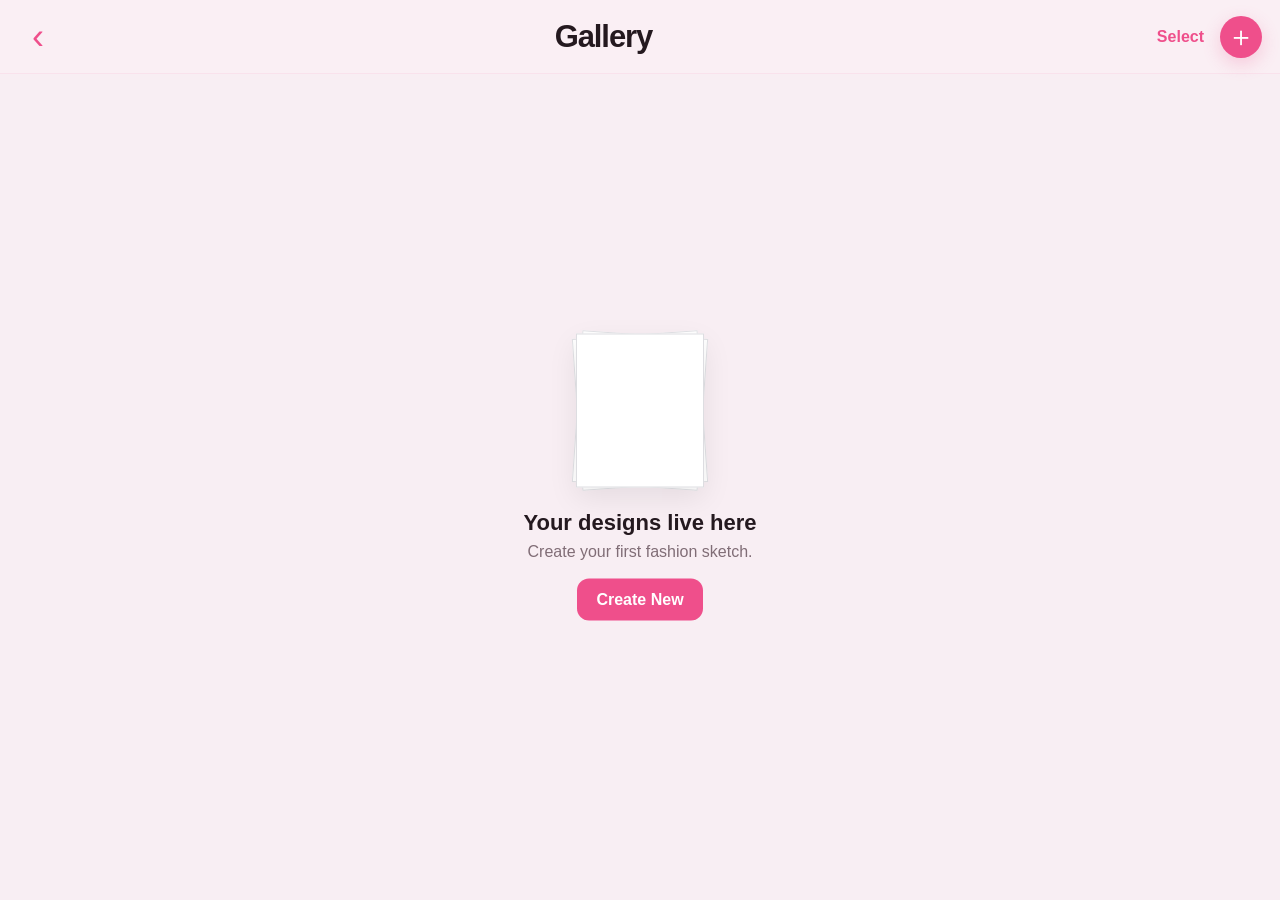
<file: design-studio.html>
<!DOCTYPE html>
<html lang="en">
<head>
  <meta charset="UTF-8" />
  <meta name="viewport" content="width=device-width, initial-scale=1, maximum-scale=1, viewport-fit=cover" />
  <meta name="theme-color" content="#f4f4f6" />
  <title>Design Studio</title>
  <link rel="stylesheet" href="design-studio.css" />
</head>
<body>
  <main id="galleryScreen" class="screen gallery-screen">
    <header class="gallery-header">
      <a href="index.html#studio" class="gallery-back" aria-label="Back to Studio">‹</a>
      <h1>Gallery</h1>
      <div class="gallery-actions">
        <button id="selectGalleryBtn" class="text-button">Select</button>
        <button id="newDesignBtn" class="plus-button" aria-label="Create new design">＋</button>
      </div>
    </header>

    <section id="galleryGrid" class="gallery-grid" aria-live="polite"></section>

    <section id="emptyGallery" class="empty-gallery">
      <div class="empty-sheet"></div>
      <h2>Your designs live here</h2>
      <p>Create your first fashion sketch.</p>
      <button id="emptyCreateBtn" class="primary-button">Create New</button>
    </section>
  </main>

  <main id="editorScreen" class="screen editor-screen hidden">
    <header class="editor-toolbar">
      <div class="toolbar-side toolbar-left">
        <button id="backToGalleryBtn" class="icon-button" aria-label="Gallery">
          <svg viewBox="0 0 24 24"><path d="M15 5 8 12l7 7"/></svg>
        </button>
        <button id="actionsBtn" class="icon-button" aria-label="Actions">
          <svg viewBox="0 0 24 24"><circle cx="12" cy="12" r="2.8"/><path d="M12 3v3M12 18v3M3 12h3M18 12h3M5.6 5.6l2.1 2.1M16.3 16.3l2.1 2.1M18.4 5.6l-2.1 2.1M7.7 16.3l-2.1 2.1"/></svg>
        </button>
        <button id="undoBtn" class="icon-button" aria-label="Undo">
          <svg viewBox="0 0 24 24"><path d="M9 7 4.5 11.5 9 16"/><path d="M5 11.5h8.5a5 5 0 0 1 5 5V18"/></svg>
        </button>
        <button id="redoBtn" class="icon-button" aria-label="Redo">
          <svg viewBox="0 0 24 24"><path d="m15 7 4.5 4.5L15 16"/><path d="M19 11.5h-8.5a5 5 0 0 0-5 5V18"/></svg>
        </button>
      </div>

      <input id="designNameInput" class="design-name-input" value="Untitled Artwork" aria-label="Design name" />

      <div class="toolbar-side toolbar-right">
        <button id="brushBtn" class="icon-button active" aria-label="Brush">
          <svg viewBox="0 0 24 24"><path d="M15 4c2.3 1 4 2.6 5 5L10 19l-5 1 1-5L15 4Z"/><path d="m12.5 6.5 5 5"/></svg>
        </button>
        <button id="smudgeBtn" class="icon-button" aria-label="Smudge">
          <svg viewBox="0 0 24 24"><path d="M8 14V9a1.7 1.7 0 0 1 3.4 0v3"/><path d="M11.4 12V7.5a1.7 1.7 0 0 1 3.4 0V12"/><path d="M14.8 12V9.2a1.7 1.7 0 0 1 3.4 0v5.2c0 4-2.4 6.4-6.2 6.4-2.4 0-4.4-1.2-5.7-3.2L4.3 15a1.7 1.7 0 1 1 2.5-2.2L8 14Z"/></svg>
        </button>
        <button id="eraserBtn" class="icon-button" aria-label="Eraser">
          <svg viewBox="0 0 24 24"><path d="m7 17-3-3 8.5-8.5a2.1 2.1 0 0 1 3 0l3 3a2.1 2.1 0 0 1 0 3L13 17H7Z"/><path d="M12 17h7"/></svg>
        </button>
        <button id="layersBtn" class="icon-button" aria-label="Layers">
          <svg viewBox="0 0 24 24"><path d="m12 4 8 4-8 4-8-4 8-4Z"/><path d="m4 12 8 4 8-4"/><path d="m4 16 8 4 8-4"/></svg>
        </button>
        <button id="colourBtn" class="colour-button" aria-label="Colour"><span id="colourDot"></span></button>
      </div>
    </header>

    <section id="canvasViewport" class="canvas-viewport">
      <div id="canvasStage" class="canvas-stage">
        <canvas id="displayCanvas" width="900" height="1100"></canvas>
        <div id="canvasObjectLayer" class="canvas-object-layer" aria-label="Canvas images and text"></div>
      </div>

      <div class="edge-controls">
        <label class="vertical-slider">
          <output id="sizeOutput">18%</output>
          <input id="sizeSlider" type="range" min="2" max="120" value="22" aria-label="Brush size" />
          <span class="size-dot">●</span>
        </label>
        <label class="vertical-slider">
          <output id="opacityOutput">100%</output>
          <input id="opacitySlider" type="range" min="5" max="100" value="100" aria-label="Opacity" />
          <span class="opacity-dot">◐</span>
        </label>
      </div>

      <div class="view-switcher" aria-label="Design side">
        <div class="side-segment">
          <button class="side-button active" data-side="front">Front</button>
          <button class="side-button" data-side="back">Back</button>
        </div>
        <button id="overlayBtn" class="overlay-button" aria-pressed="false">Overlay</button>
      </div>
    </section>

    <aside id="brushPanel" class="floating-panel brush-panel hidden" aria-label="Brush Library">
      <div class="panel-titlebar">
        <strong>Brush Library</strong>
        <div class="panel-title-actions">
          <button id="createBrushBtn" class="panel-plus" aria-label="Create brush">＋</button>
          <button class="close-panel" data-close-panel>×</button>
        </div>
      </div>
      <div class="brush-library">
        <nav id="brushCategories" class="brush-categories"></nav>
        <div id="brushList" class="brush-list"></div>
      </div>
    </aside>

    <aside id="eraserPanel" class="floating-panel eraser-panel hidden" aria-label="Eraser">
      <div class="panel-titlebar">
        <strong>Eraser</strong>
        <button class="close-panel" data-close-panel>×</button>
      </div>
      <div class="eraser-mode-list">
        <button class="eraser-mode active" data-eraser-mode="partial">
          <span class="eraser-mode-icon">◒</span>
          <span><strong>Partial Erase</strong><small>Erase only the area you rub over</small></span>
          <b>✓</b>
        </button>
        <button class="eraser-mode" data-eraser-mode="stroke">
          <span class="eraser-mode-icon">⌁</span>
          <span><strong>Stroke Erase</strong><small>Touch a line to remove the whole connected stroke</small></span>
          <b>✓</b>
        </button>
      </div>
    </aside>

    <aside id="layersPanel" class="floating-panel layers-panel hidden" aria-label="Layers">
      <div class="panel-titlebar">
        <div class="layer-title-wrap"><strong>Layers</strong><span id="layersSideLabel">Front</span></div>
        <button id="addLayerBtn" class="panel-plus" aria-label="Add layer">＋</button>
      </div>
      <div id="layersList" class="layers-list"></div>
    </aside>

    <aside id="colourPanel" class="floating-panel colour-panel hidden" aria-label="Colours">
      <div class="panel-titlebar">
        <strong>Colours</strong>
        <button class="close-panel" data-close-panel>×</button>
      </div>

      <div class="colour-tabs" role="tablist">
        <button class="colour-tab active" data-colour-tab="disc">Disc</button>
        <button class="colour-tab" data-colour-tab="classic">Classic</button>
        <button class="colour-tab" data-colour-tab="palettes">Palettes</button>
      </div>

      <section class="colour-view" data-colour-view="disc">
        <div class="disc-picker-wrap">
          <canvas id="colourDisc" width="240" height="240" aria-label="Colour wheel"></canvas>
          <div id="discMarker" class="disc-marker"></div>
        </div>
      </section>

      <section class="colour-view hidden" data-colour-view="classic">
        <div class="classic-picker-wrap">
          <canvas id="classicSquare" width="260" height="180" aria-label="Saturation and brightness picker"></canvas>
          <div id="classicMarker" class="classic-marker"></div>
        </div>
        <input id="hueSlider" class="hue-slider" type="range" min="0" max="360" value="0" aria-label="Hue" />
      </section>

      <section class="colour-view hidden" data-colour-view="palettes">
        <div class="palette-toolbar">
          <select id="paletteSelect" aria-label="Saved palettes"></select>
          <button id="newPaletteBtn" class="mini-action">＋ Palette</button>
        </div>
        <div id="savedPalette" class="saved-palette"></div>
        <button id="addColourToPaletteBtn" class="palette-add-current">＋ Add current colour</button>
      </section>

      <div class="colour-current-row">
        <button id="eyedropperBtn" class="eyedropper-button" type="button">⌾ Eyedropper</button>
        <div class="current-colour-preview"><span id="currentColourChip"></span><span id="currentColourText">#111111</span></div>
      </div>

      <div class="colour-row">
        <label>Hex</label>
        <input id="hexInput" value="#111111" maxlength="7" inputmode="text" />
        <input id="colourPicker" class="native-colour-input" type="color" value="#111111" aria-label="System colour picker" />
      </div>

      <div class="section-label">Recent <span class="section-hint">hold to remove</span></div>
      <div id="recentColours" class="recent-colours"></div>
    </aside>

    <aside id="actionsPanel" class="floating-panel actions-panel hidden" aria-label="Actions">
      <div class="panel-titlebar">
        <strong>Actions</strong>
        <button class="close-panel" data-close-panel>×</button>
      </div>
      <button class="action-row" id="croquisAction">Mannequin <span>›</span></button>
      <label class="action-row file-row">Add image <span>＋</span><input id="canvasImageInput" type="file" accept="image/*" /></label>
      <button class="action-row" id="addTextAction">Add text <span>T</span></button>
      <button class="action-row" id="fitCanvasAction">Fit canvas <span>⌗</span></button>
      <button class="action-row" id="exportAction">Export <span>↥</span></button>
      <button class="action-row danger" id="clearLayerAction">Clear active layer <span>×</span></button>
    </aside>

    <aside id="objectPanel" class="floating-panel object-panel hidden" aria-label="Canvas object">
      <div class="panel-titlebar">
        <strong id="objectPanelTitle">Edit</strong>
        <button class="close-panel" data-close-panel>×</button>
      </div>
      <div id="textObjectControls" class="object-controls hidden">
        <label>Text<textarea id="objectTextInput" rows="3"></textarea></label>
        <div class="object-control-grid">
          <label>Font
            <select id="objectFontSelect">
              <option value="Arial">Arial</option>
              <option value="Georgia">Georgia</option>
              <option value="Times New Roman">Times New Roman</option>
              <option value="Trebuchet MS">Trebuchet</option>
              <option value="Courier New">Courier</option>
            </select>
          </label>
          <label>Colour <input id="objectTextColour" type="color" value="#111111" /></label>
        </div>
        <label class="object-range">Font size <output id="objectFontSizeOut">64</output><input id="objectFontSize" type="range" min="12" max="160" value="64" /></label>
        <div class="text-style-buttons">
          <button id="objectBoldBtn" type="button"><b>B</b></button>
          <button id="objectItalicBtn" type="button"><i>I</i></button>
        </div>
      </div>
      <div class="object-controls">
        <label class="object-range">Scale <output id="objectScaleOut">100%</output><input id="objectScale" type="range" min="25" max="250" value="100" /></label>
        <label class="object-range">Rotation <output id="objectRotationOut">0°</output><input id="objectRotation" type="range" min="-180" max="180" value="0" /></label>
        <div class="object-actions">
          <button id="duplicateObjectBtn" type="button">Duplicate</button>
          <button id="deleteObjectBtn" class="danger" type="button">Delete</button>
        </div>
      </div>
    </aside>

    <aside id="croquisPanel" class="floating-panel croquis-panel hidden" aria-label="Mannequin">
      <div class="panel-titlebar">
        <strong>Mannequin</strong>
        <button class="close-panel" data-close-panel>×</button>
      </div>
      <label class="toggle-row">
        <span>Show mannequin</span>
        <input id="croquisVisibleToggle" type="checkbox" checked />
      </label>
      <div class="croquis-opacity-row">
        <span>Opacity</span><output id="croquisOpacityOutput">35%</output>
        <input id="croquisOpacitySlider" type="range" min="0" max="100" value="35" />
      </div>
      <p class="panel-note">Front and Back belong to the same design. The mannequin settings apply to both views.</p>
    </aside>
  </main>

  <div id="createModal" class="modal hidden" role="dialog" aria-modal="true" aria-labelledby="createTitle">
    <div class="modal-card">
      <div class="modal-titlebar">
        <button id="cancelCreateBtn" class="text-button">Cancel</button>
        <h2 id="createTitle">New canvas</h2>
        <span></span>
      </div>
      <div class="new-canvas-options two-options">
        <button class="new-canvas-card" data-new-kind="fashion">
          <div class="pair-preview">
            <img src="design-assets/croquis-front.svg" alt="" />
            <img src="design-assets/croquis-back.svg" alt="" />
          </div>
          <strong>Mannequin Canvas</strong>
          <small>Front + Back together</small>
        </button>
        <button class="new-canvas-card" data-new-kind="blank">
          <div class="blank-preview"></div>
          <strong>Blank Canvas</strong>
          <small>Plain white canvas</small>
        </button>
      </div>
    </div>
  </div>

  <div id="exportModal" class="modal export-modal hidden" role="dialog" aria-modal="true" aria-labelledby="exportTitle">
    <div class="export-card">
      <div class="modal-titlebar">
        <button id="cancelExportBtn" class="text-button">Cancel</button>
        <h2 id="exportTitle">Export</h2>
        <span></span>
      </div>
      <div class="export-body">
        <div id="fashionExportOptions" class="export-options">
          <button class="export-option" data-export-mode="current"><strong>Current Side</strong><small>Export the side you are viewing</small></button>
          <button class="export-option" data-export-mode="front"><strong>Front</strong><small>Front only</small></button>
          <button class="export-option" data-export-mode="back"><strong>Back</strong><small>Back only</small></button>
          <button class="export-option featured" data-export-mode="both"><strong>Front + Back</strong><small>Side-by-side in one PNG</small></button>
        </div>
        <div id="blankExportOptions" class="export-options one-option hidden">
          <button class="export-option featured" data-export-mode="current"><strong>Canvas</strong><small>Export this canvas as PNG</small></button>
        </div>
        <label id="includeMannequinRow" class="export-toggle">
          <span><strong>Include mannequin</strong><small>Turn this off for artwork only</small></span>
          <input id="exportIncludeMannequin" type="checkbox" checked />
        </label>
        <p class="export-note">Reference images and Overlay are never included in exports.</p>
      </div>
    </div>
  </div>

  <div id="brushStudioModal" class="modal brush-studio-modal hidden" role="dialog" aria-modal="true" aria-labelledby="brushStudioTitle">
    <div class="brush-studio-card">
      <div class="modal-titlebar">
        <button id="cancelBrushStudioBtn" class="text-button">Cancel</button>
        <h2 id="brushStudioTitle">Brush Studio</h2>
        <button id="saveBrushBtn" class="text-button brush-save-button">Save</button>
      </div>

      <div class="brush-studio-body">
        <section class="brush-preview-section">
          <canvas id="brushStudioPreview" width="640" height="190" aria-label="Live brush preview"></canvas>
          <div class="brush-name-row">
            <label for="brushNameInput">Brush name</label>
            <input id="brushNameInput" maxlength="40" value="Untitled Brush" />
          </div>
        </section>

        <section class="brush-source-grid">
          <div class="brush-source-card">
            <div class="brush-source-heading"><strong>Shape</strong><button id="clearShapeBtn" type="button">Clear</button></div>
            <div id="shapePreview" class="brush-source-preview"><span>Round</span></div>
            <label class="brush-import-button">Import Shape<input id="shapeInput" type="file" accept="image/*" /></label>
            <small>Transparent PNG or white shape on dark background works best.</small>
          </div>
          <div class="brush-source-card">
            <div class="brush-source-heading"><strong>Grain</strong><button id="clearGrainBtn" type="button">Clear</button></div>
            <div id="grainPreview" class="brush-source-preview"><span>None</span></div>
            <label class="brush-import-button">Import Grain<input id="grainInput" type="file" accept="image/*" /></label>
            <small>Use a texture image to break up the brush surface.</small>
          </div>
        </section>

        <section class="brush-setting-list">
          <label class="brush-setting"><span>Spacing <output id="brushSpacingOut">12%</output></span><input id="brushSpacing" type="range" min="1" max="100" value="12" /></label>
          <label class="brush-setting"><span>Size <output id="brushSizeOut">18%</output></span><input id="brushSize" type="range" min="1" max="120" value="22" /></label>
          <label class="brush-setting"><span>Opacity <output id="brushOpacityOut">100%</output></span><input id="brushOpacity" type="range" min="5" max="100" value="100" /></label>
          <label class="brush-setting"><span>Taper <output id="brushTaperOut">0%</output></span><input id="brushTaper" type="range" min="0" max="100" value="0" /></label>
          <label class="brush-setting"><span>Smoothing <output id="brushSmoothingOut">55%</output></span><input id="brushSmoothing" type="range" min="0" max="100" value="55" /></label>
          <label class="brush-setting"><span>Pressure <output id="brushPressureOut">65%</output></span><input id="brushPressure" type="range" min="0" max="100" value="65" /></label>
        </section>
      </div>
    </div>
  </div>

  <div id="galleryMenu" class="context-menu hidden">
    <button data-gallery-action="rename">Rename</button>
    <button data-gallery-action="duplicate">Duplicate</button>
    <button data-gallery-action="export">Export</button>
    <button data-gallery-action="delete" class="danger">Delete</button>
  </div>

  <div id="toast" class="toast"></div>
  <script src="design-studio.js"></script>
</body>
</html>
</file>
<file: design-studio.css>
*{box-sizing:border-box}
:root{
  --bg:#f8eef3;
  --panel:#fffafd;
  --ink:#24191f;
  --muted:#806d76;
  --line:#ead8e0;
  --accent:#ef4f8b;
  --accent-soft:#fde6ef;
  --accent-line:#f6bfd4;
  --shadow:0 20px 55px rgba(76,34,52,.18);
}
html,body{margin:0;width:100%;height:100%;overflow:hidden;background:var(--bg);font-family:-apple-system,BlinkMacSystemFont,"SF Pro Display","Segoe UI",sans-serif;color:var(--ink)}
button,input{font:inherit}
button{cursor:pointer}
svg{fill:none;stroke:currentColor;stroke-width:1.9;stroke-linecap:round;stroke-linejoin:round}
.hidden{display:none!important}
.screen{position:fixed;inset:0;background:var(--bg)}

.gallery-screen{overflow:auto;padding-bottom:max(40px,env(safe-area-inset-bottom))}
.gallery-header{height:74px;display:grid;grid-template-columns:auto 1fr auto;align-items:center;padding:10px max(18px,env(safe-area-inset-right)) 10px max(18px,env(safe-area-inset-left));background:rgba(250,240,245,.96);position:sticky;top:0;z-index:20}
.gallery-header h1{margin:0;font-size:31px;letter-spacing:-1.1px;text-align:center}
.gallery-back{width:40px;height:40px;border-radius:12px;display:grid;place-items:center;text-decoration:none;color:var(--accent);font-size:36px;line-height:1}
.gallery-actions{display:flex;align-items:center;gap:8px}
.text-button{border:0;background:transparent;color:var(--accent);font-weight:650;padding:8px}
.plus-button{width:42px;height:42px;border:0;border-radius:50%;background:var(--accent);color:#fff;font-size:28px;line-height:1;display:grid;place-items:center}
.gallery-grid{display:grid;grid-template-columns:repeat(auto-fill,minmax(210px,1fr));gap:28px 22px;padding:26px max(22px,env(safe-area-inset-right)) 40px max(22px,env(safe-area-inset-left))}
.artwork-card{position:relative;min-width:0}
.artwork-thumb{position:relative;aspect-ratio:4/5;background:#fff;border-radius:3px;overflow:hidden;box-shadow:0 5px 18px rgba(0,0,0,.08);border:1px solid #e5e5e8}
.artwork-thumb img{width:100%;height:100%;object-fit:cover;display:block}
.artwork-meta{display:flex;align-items:start;justify-content:space-between;gap:8px;padding-top:9px}
.artwork-copy{min-width:0}
.artwork-copy strong{display:block;white-space:nowrap;overflow:hidden;text-overflow:ellipsis;font-size:15px}
.artwork-copy small{display:block;margin-top:2px;color:var(--muted);font-size:11px}
.card-menu{width:30px;height:30px;border:0;background:transparent;border-radius:50%;font-size:20px;color:#55555d}
.card-menu:active{background:#f2dfe7}
.empty-gallery{position:absolute;left:50%;top:53%;transform:translate(-50%,-50%);text-align:center;width:min(360px,82vw)}
.empty-sheet{width:128px;height:154px;background:#fff;border:1px solid #dddde1;box-shadow:0 10px 28px rgba(0,0,0,.08);margin:0 auto 22px;position:relative}
.empty-sheet:before,.empty-sheet:after{content:"";position:absolute;inset:0;background:#fff;border:1px solid #e1e1e5;z-index:-1}
.empty-sheet:before{transform:rotate(-4deg)}
.empty-sheet:after{transform:rotate(4deg)}
.empty-gallery h2{margin:0;font-size:22px}
.empty-gallery p{margin:7px 0 18px;color:var(--muted)}
.primary-button{border:0;border-radius:12px;background:var(--accent);color:#fff;font-weight:700;padding:12px 19px}

.editor-screen{display:grid;grid-template-rows:56px minmax(0,1fr);background:#e7dfe3}
.editor-toolbar{grid-row:1;display:grid;grid-template-columns:auto minmax(70px,1fr) auto;align-items:center;padding:6px max(7px,env(safe-area-inset-right)) 6px max(7px,env(safe-area-inset-left));background:rgba(255,248,251,.97);border-bottom:1px solid #ead8e0;z-index:100}
.toolbar-side{display:flex;align-items:center;gap:2px}
.toolbar-right{justify-content:flex-end}
.icon-button,.colour-button{width:41px;height:41px;border:0;border-radius:10px;background:transparent;color:#34343a;display:grid;place-items:center;padding:0}
.icon-button svg{width:22px;height:22px}
.icon-button.active,.icon-button:active{color:var(--accent);background:var(--accent-soft)}
.colour-button span{width:25px;height:25px;border-radius:50%;display:block;background:#111;border:3px solid #fff;box-shadow:0 0 0 1px #9b9ba1}
.design-name-input{justify-self:center;border:0;background:transparent;text-align:center;font-size:12px;font-weight:650;color:#38383e;width:min(240px,30vw);padding:8px;border-radius:8px}
.design-name-input:focus{outline:0;background:#fff}

.canvas-viewport{grid-row:2;position:relative;overflow:hidden;touch-action:none;background:radial-gradient(circle at 50% 35%,#f2edef 0,#ddd6da 62%,#d0c8cc 100%)}
.canvas-stage{position:absolute;left:0;top:0;width:720px;height:880px;transform-origin:0 0;background:#fff;box-shadow:0 18px 48px rgba(0,0,0,.22);overflow:hidden}
#displayCanvas{display:block;width:720px;height:880px;background:#fff;touch-action:none}
.edge-controls{position:absolute;left:11px;top:50%;transform:translateY(-50%);z-index:35;display:flex;flex-direction:column;gap:10px}
.vertical-slider{width:43px;height:158px;border-radius:22px;background:rgba(255,249,252,.94);border:1px solid rgba(0,0,0,.12);box-shadow:0 7px 24px rgba(0,0,0,.16);display:flex;flex-direction:column;align-items:center;justify-content:space-between;padding:8px 5px;backdrop-filter:blur(16px)}
.vertical-slider output{font-size:8px;font-weight:700;color:#5d5d65}
.vertical-slider span{font-size:10px;color:#45454c}
.vertical-slider input{-webkit-appearance:slider-vertical;appearance:slider-vertical;writing-mode:vertical-lr;direction:rtl;width:28px;height:108px;accent-color:var(--accent)}

.floating-panel{position:fixed;right:12px;top:68px;z-index:160;width:min(520px,calc(100vw - 70px));max-height:calc(100vh - 82px);overflow:auto;background:rgba(255,250,253,.985);border:1px solid rgba(0,0,0,.14);border-radius:14px;box-shadow:var(--shadow);backdrop-filter:blur(26px)}
.panel-titlebar{height:49px;display:flex;align-items:center;justify-content:space-between;padding:0 13px;border-bottom:1px solid var(--line)}
.panel-titlebar strong{font-size:16px}
.close-panel,.panel-plus{width:32px;height:32px;border:0;border-radius:50%;background:#f4e8ed;color:#48484e;font-size:20px;display:grid;place-items:center}
.panel-plus{background:transparent;color:var(--accent);font-size:24px}

.brush-panel{width:min(560px,calc(100vw - 70px))}
.brush-library{display:grid;grid-template-columns:118px minmax(0,1fr);min-height:420px}
.brush-categories{padding:8px;border-right:1px solid var(--line);display:flex;flex-direction:column;gap:2px}
.brush-category{border:0;background:transparent;text-align:left;border-radius:8px;padding:11px 9px;font-size:11px;color:#55555d}
.brush-category.active{background:var(--accent);color:#fff;font-weight:700}
.brush-list{overflow:auto;max-height:470px}
.brush-row{width:100%;height:66px;border:0;border-bottom:1px solid #ececef;background:transparent;display:grid;grid-template-columns:150px minmax(0,1fr) 28px;align-items:center;gap:8px;padding:5px 9px;text-align:left}
.brush-row.active{background:var(--accent-soft)}
.brush-row canvas{width:146px;height:50px}
.brush-row strong{display:block;font-size:11px}
.brush-row small{display:block;font-size:8px;color:var(--muted);margin-top:2px}
.favourite-btn{font-size:17px;color:#6a6a72;text-align:center}

.layers-panel{width:min(370px,calc(100vw - 70px))}
.layer-title-wrap{display:flex;align-items:baseline;gap:7px}
.layer-title-wrap span{font-size:9px;font-weight:750;color:var(--accent);background:var(--accent-soft);border:1px solid var(--accent-line);border-radius:999px;padding:3px 7px}
.layers-list{padding:7px;max-height:520px;overflow:auto}
.layer-row{display:grid;grid-template-columns:32px 48px minmax(0,1fr) 28px 30px;align-items:center;gap:6px;padding:6px;border-radius:10px;border:1px solid transparent;min-height:62px;touch-action:none;position:relative}
.layer-row.active{background:var(--accent-soft);border-color:var(--accent-line)}
.layer-row.dragging{opacity:.55;transform:scale(.99)}
.layer-row.drop-target{box-shadow:inset 0 2px 0 var(--accent)}
.layer-eye,.layer-more,.layer-grab{border:0;background:transparent;color:#51464b;display:grid;place-items:center}
.layer-eye{font-size:16px}
.layer-more{font-size:15px}
.layer-grab{font-size:14px;color:#a58b97;cursor:grab;touch-action:none}
.layer-thumb{width:48px;height:48px;background:#fff;border:1px solid #decfd6;border-radius:6px;object-fit:contain}
.layer-name{border:0;background:transparent;text-align:left;padding:6px 2px;font-size:11px;font-weight:700;white-space:nowrap;overflow:hidden;text-overflow:ellipsis;color:#2e2e34}
.layer-sub{font-size:8px;color:var(--muted);display:block;margin-top:3px;font-weight:600}
.layer-menu{grid-column:2/-1;display:grid;grid-template-columns:repeat(3,1fr);gap:6px;margin-top:4px;padding-top:4px;border-top:1px solid rgba(0,0,0,.04)}
.layer-menu button,.layer-menu select{border:1px solid var(--line);background:#fff;border-radius:9px;padding:8px;font-size:9px;color:var(--ink)}
.layer-menu button.danger{color:#c34861}
.layer-blend-row{grid-column:2/-1;display:grid;grid-template-columns:auto 1fr;gap:8px;align-items:center;font-size:9px;color:var(--muted);padding-top:4px}
.layer-blend-row select{width:100%;border:1px solid var(--line);background:#fff;border-radius:9px;padding:8px;font-size:9px;color:var(--ink)}
.layer-opacity{grid-column:2/-1;display:grid;grid-template-columns:auto 1fr auto;gap:7px;align-items:center;font-size:9px;color:var(--muted)}
.layer-opacity input{width:100%;accent-color:var(--accent)}

.colour-panel{width:min(360px,calc(100vw - 70px));padding-bottom:14px}
.colour-tabs{display:grid;grid-template-columns:repeat(3,1fr);gap:4px;margin:10px 12px 4px;padding:3px;background:#f6e9ef;border:1px solid var(--line);border-radius:12px}
.colour-tab{border:0;background:transparent;border-radius:9px;padding:8px 6px;font-size:10px;font-weight:750;color:var(--muted)}
.colour-tab.active{background:#fff;color:var(--ink);box-shadow:0 2px 8px rgba(76,34,52,.09)}
.colour-view{padding:12px 14px 2px}
.disc-picker-wrap{position:relative;width:240px;height:240px;margin:0 auto}
#colourDisc{display:block;width:240px;height:240px;border-radius:50%;touch-action:none}
.disc-marker{position:absolute;width:15px;height:15px;border:2px solid #fff;border-radius:50%;box-shadow:0 0 0 1px rgba(0,0,0,.38),0 2px 5px rgba(0,0,0,.2);pointer-events:none;transform:translate(-50%,-50%)}
.classic-picker-wrap{position:relative;width:260px;height:180px;margin:0 auto 10px}
#classicSquare{display:block;width:260px;height:180px;border-radius:12px;touch-action:none}
.classic-marker{position:absolute;width:14px;height:14px;border:2px solid #fff;border-radius:50%;box-shadow:0 0 0 1px rgba(0,0,0,.42);pointer-events:none;transform:translate(-50%,-50%)}
.hue-slider{width:260px;height:14px;margin:0 auto 8px;display:block;appearance:none;border-radius:999px;background:linear-gradient(90deg,#f00,#ff0,#0f0,#0ff,#00f,#f0f,#f00)}
.hue-slider::-webkit-slider-thumb{appearance:none;width:18px;height:18px;border-radius:50%;background:#fff;border:2px solid #fff;box-shadow:0 0 0 1px rgba(0,0,0,.3)}
.palette-toolbar{display:grid;grid-template-columns:1fr auto;gap:8px;align-items:center}
#paletteSelect{min-width:0;border:1px solid var(--line);background:#fff;border-radius:10px;padding:9px 10px;font-size:10px;color:var(--ink)}
.mini-action,.palette-add-current,.eyedropper-button{border:1px solid var(--accent-line);background:var(--accent-soft);color:#a6285c;border-radius:10px;padding:8px 10px;font-size:10px;font-weight:750}
.saved-palette{display:grid;grid-template-columns:repeat(6,1fr);gap:9px;min-height:42px;padding:13px 1px 8px}
.palette-add-current{width:100%;background:#fff8fb}
.colour-current-row{display:flex;align-items:center;justify-content:space-between;gap:10px;padding:10px 14px 4px}
.eyedropper-button.active{background:var(--accent);color:#fff;border-color:var(--accent)}
.current-colour-preview{display:flex;align-items:center;gap:7px;font-size:10px;font-weight:750;color:var(--muted)}
#currentColourChip{width:26px;height:26px;border-radius:50%;background:#111;border:2px solid #fff;box-shadow:0 0 0 1px rgba(0,0,0,.18)}
.colour-row{display:grid;grid-template-columns:auto 1fr 32px;gap:9px;align-items:center;padding:8px 14px}
.colour-row label,.section-label{font-size:10px;font-weight:700;color:#68545d}
#hexInput{border:1px solid var(--line);background:#fff;border-radius:8px;padding:9px;font-size:11px;text-transform:uppercase}
.native-colour-input{width:32px;height:32px;border:0;padding:0;background:transparent}
.section-label{padding:10px 14px 7px;display:flex;justify-content:space-between;align-items:center}
.section-hint{font-size:8px;font-weight:600;color:#aa929d}
.recent-colours,.saved-palette{display:grid;grid-template-columns:repeat(6,1fr);gap:8px;padding-left:14px;padding-right:14px}
.saved-palette{padding-left:0;padding-right:0}
.colour-swatch{aspect-ratio:1;border-radius:50%;border:2px solid #fff;box-shadow:0 0 0 1px rgba(0,0,0,.18);position:relative}
.colour-swatch.selected::after{content:"";position:absolute;inset:-4px;border:2px solid var(--accent);border-radius:50%}

.actions-panel,.croquis-panel{width:min(330px,calc(100vw - 70px));padding-bottom:6px}
.action-row,.croquis-choice{width:100%;min-height:46px;border:0;border-bottom:1px solid var(--line);background:transparent;padding:0 14px;display:flex;align-items:center;justify-content:space-between;text-align:left;font-size:11px;color:#303036}
.action-row.danger{color:#d94343}
.file-row input{display:none}
.croquis-choice.active{color:var(--accent);font-weight:750}
.croquis-opacity-row{display:grid;grid-template-columns:1fr auto;gap:8px;padding:14px}
.croquis-opacity-row span{font-size:10px;font-weight:700}
.croquis-opacity-row output{font-size:9px;color:var(--muted)}
.croquis-opacity-row input{grid-column:1/-1;width:100%;accent-color:var(--accent)}

.modal{position:fixed;inset:0;z-index:300;background:rgba(0,0,0,.28);display:grid;place-items:center;padding:18px}
.modal-card{width:min(680px,95vw);max-height:90vh;overflow:auto;background:#fff8fb;border-radius:18px;box-shadow:0 25px 80px rgba(0,0,0,.25)}
.modal-titlebar{height:58px;display:grid;grid-template-columns:1fr auto 1fr;align-items:center;border-bottom:1px solid var(--line);padding:0 12px}
.modal-titlebar h2{margin:0;font-size:16px}
.modal-titlebar .text-button{justify-self:start}
.new-canvas-options{display:grid;grid-template-columns:repeat(3,1fr);gap:15px;padding:20px}
.new-canvas-card{border:0;background:transparent;padding:0;text-align:center;color:#26262b}
.new-canvas-card strong{display:block;margin-top:8px;font-size:12px}
.new-preview,.blank-preview{width:100%;aspect-ratio:4/5;background:#fff;border:1px solid #d7d7dc;border-radius:6px;display:block}
.blank-preview{box-shadow:inset 0 0 0 1px #fff}

.context-menu{position:fixed;z-index:350;width:150px;background:#fff;border:1px solid var(--line);border-radius:12px;box-shadow:var(--shadow);overflow:hidden}
.context-menu button{width:100%;border:0;border-bottom:1px solid var(--line);background:#fff;text-align:left;padding:11px 13px;font-size:11px}
.context-menu button:last-child{border-bottom:0}
.context-menu .danger{color:#d63c3c}

.toast{position:fixed;left:50%;bottom:25px;z-index:400;transform:translate(-50%,15px);opacity:0;pointer-events:none;background:#25252a;color:#fff;border-radius:10px;padding:9px 13px;font-size:10px;transition:.18s}
.toast.show{opacity:1;transform:translate(-50%,0)}

@media(max-width:760px){
  .gallery-header{height:64px;padding:8px 12px}
  .gallery-header h1{font-size:26px}
  .gallery-grid{grid-template-columns:repeat(2,minmax(0,1fr));gap:20px 12px;padding:18px 12px 30px}
  .editor-screen{grid-template-rows:50px minmax(0,1fr)}
  .editor-toolbar{padding:4px 5px;grid-template-columns:auto 1fr auto}
  .icon-button,.colour-button{width:32px;height:32px;border-radius:8px}
  .icon-button svg{width:18px;height:18px}
  .colour-button span{width:21px;height:21px}
  .design-name-input{display:none}
  .edge-controls{left:6px;gap:7px}
  .vertical-slider{width:38px;height:136px;border-radius:19px;padding:6px 4px}
  .vertical-slider input{height:91px}
  .floating-panel{top:57px;right:6px;width:calc(100vw - 51px);max-height:calc(100vh - 65px);border-radius:13px}
  .brush-panel{width:calc(100vw - 51px)}
  .brush-library{grid-template-columns:84px minmax(0,1fr);min-height:340px}
  .brush-categories{padding:5px}
  .brush-category{padding:9px 6px;font-size:9px}
  .brush-row{grid-template-columns:95px minmax(0,1fr) 25px;height:57px;padding:4px 6px}
  .brush-row canvas{width:92px;height:44px}
  .brush-row small{display:none}
  .colour-panel{width:calc(100vw - 51px)}
  #colourPicker{width:155px;height:155px}
  .new-canvas-options{gap:9px;padding:14px}
}
@media(max-width:390px){
  .gallery-grid{grid-template-columns:1fr 1fr}
  .icon-button,.colour-button{width:30px;height:30px}
  .icon-button svg{width:17px;height:17px}
  .toolbar-side{gap:0}
}
/* Front + Back paired workflow */
.view-switcher{
  position:absolute;top:12px;left:50%;transform:translateX(-50%);z-index:45;
  display:flex;align-items:center;gap:8px
}
.side-segment{
  display:flex;padding:3px;border-radius:11px;background:rgba(255,249,252,.95);
  border:1px solid rgba(0,0,0,.12);box-shadow:0 6px 20px rgba(0,0,0,.13);
  backdrop-filter:blur(16px);-webkit-backdrop-filter:blur(16px)
}
.side-button,.overlay-button{
  border:0;background:transparent;color:#5c5c63;font-size:10px;font-weight:700
}
.side-button{padding:8px 14px;border-radius:8px}
.side-button.active{background:#fff;color:var(--accent);box-shadow:0 2px 7px rgba(0,0,0,.10)}
.overlay-button{
  min-height:36px;padding:0 11px;border-radius:10px;background:rgba(255,249,252,.95);
  border:1px solid rgba(0,0,0,.12);box-shadow:0 6px 20px rgba(0,0,0,.13)
}
.overlay-button.active{background:var(--accent-soft);color:var(--accent);border-color:#c6ddfa}
.toggle-row{display:flex;align-items:center;justify-content:space-between;padding:14px;border-bottom:1px solid var(--line);font-size:11px;font-weight:650}
.toggle-row input{accent-color:var(--accent)}
.panel-note{margin:0;padding:12px 14px 14px;color:var(--muted);font-size:9px;line-height:1.45}
.new-canvas-options.two-options{grid-template-columns:repeat(2,minmax(0,1fr))}
.pair-preview{
  width:100%;aspect-ratio:4/5;background:#fff;border:1px solid #d7d7dc;border-radius:6px;
  display:grid;grid-template-columns:1fr 1fr;gap:4px;padding:8px;overflow:hidden
}
.pair-preview img{width:100%;height:100%;object-fit:contain;display:block}
.new-canvas-card small{display:block;margin-top:3px;color:var(--muted);font-size:9px}
@media(max-width:760px){
  .view-switcher{top:8px;gap:5px}
  .side-button{padding:7px 10px;font-size:9px}
  .overlay-button{min-height:32px;padding:0 8px;font-size:9px}
}

/* Pink Procreate-style theme pass */
.gallery-header{border-bottom:1px solid rgba(239,79,139,.08)}
.plus-button{box-shadow:0 6px 18px rgba(239,79,139,.24)}
.icon-button.active,.icon-button:active{box-shadow:inset 0 0 0 1px rgba(239,79,139,.12)}
.side-button.active{color:var(--accent)}
.brush-category.active{box-shadow:0 3px 10px rgba(239,79,139,.16)}
.brush-row.active{box-shadow:inset 3px 0 0 var(--accent)}
.layer-row.active{box-shadow:inset 3px 0 0 var(--accent)}
.panel-titlebar{background:linear-gradient(to bottom,#fffafd,#fff7fa)}
.floating-panel{border-color:rgba(202,102,140,.16)}
.vertical-slider{border-color:rgba(202,102,140,.16)}
.overlay-button.active{box-shadow:0 4px 13px rgba(239,79,139,.14)}

/* Custom Brush Studio */
.panel-title-actions{display:flex;align-items:center;gap:4px}
.brush-studio-modal{z-index:340}
.brush-studio-card{width:min(760px,96vw);max-height:92vh;overflow:auto;background:#fff8fb;border:1px solid rgba(202,102,140,.14);border-radius:20px;box-shadow:0 30px 90px rgba(76,34,52,.26)}
.brush-save-button{justify-self:end;color:var(--accent);font-weight:800}
.brush-studio-body{padding:16px}
.brush-preview-section{background:#fff;border:1px solid var(--line);border-radius:16px;padding:12px}
#brushStudioPreview{display:block;width:100%;height:150px;background:#fff;border-radius:12px;touch-action:none}
.brush-name-row{display:grid;grid-template-columns:auto 1fr;gap:10px;align-items:center;padding-top:10px}
.brush-name-row label{font-size:10px;font-weight:800;color:#68545d}
#brushNameInput{border:1px solid var(--line);background:#fff;border-radius:10px;padding:10px 11px;font-size:11px;color:var(--ink)}
.brush-source-grid{display:grid;grid-template-columns:1fr 1fr;gap:12px;margin-top:12px}
.brush-source-card{background:#fff;border:1px solid var(--line);border-radius:14px;padding:11px}
.brush-source-heading{display:flex;align-items:center;justify-content:space-between;margin-bottom:8px}
.brush-source-heading strong{font-size:11px}
.brush-source-heading button{border:0;background:transparent;color:var(--accent);font-size:9px;font-weight:750}
.brush-source-preview{height:92px;border:1px dashed #e0c7d2;border-radius:11px;background:#fbf5f8;display:grid;place-items:center;overflow:hidden;color:#a48a95;font-size:9px}
.brush-source-preview img{width:100%;height:100%;object-fit:contain;filter:brightness(0);opacity:.82}
.brush-import-button{display:block;margin-top:8px;text-align:center;border:1px solid var(--accent-line);background:var(--accent-soft);color:#a6285c;border-radius:10px;padding:8px;font-size:10px;font-weight:750}
.brush-import-button input{display:none}
.brush-source-card small{display:block;margin-top:7px;font-size:8px;line-height:1.35;color:var(--muted)}
.brush-setting-list{margin-top:12px;background:#fff;border:1px solid var(--line);border-radius:14px;padding:4px 12px}
.brush-setting{display:block;padding:11px 0;border-bottom:1px solid #f0e5ea}
.brush-setting:last-child{border-bottom:0}
.brush-setting>span{display:flex;align-items:center;justify-content:space-between;font-size:10px;font-weight:700;color:#57464f}
.brush-setting output{color:var(--accent);font-weight:800}
.brush-setting input{width:100%;margin-top:7px;accent-color:var(--accent)}
.custom-brush-header{display:flex;align-items:center;justify-content:space-between;padding:10px 11px;border-bottom:1px solid var(--line);background:#fff9fc}
.custom-brush-header strong{font-size:10px}
.custom-brush-header button{border:1px solid var(--accent-line);background:var(--accent-soft);color:#a6285c;border-radius:9px;padding:7px 9px;font-size:9px;font-weight:800}
.custom-brush-actions{display:flex;gap:3px;justify-content:flex-end}
.custom-brush-actions button{border:0;background:transparent;color:#8b6977;font-size:8px;padding:3px 4px}
.custom-brush-actions button.danger{color:#c64a67}
.brush-row.custom{grid-template-columns:145px minmax(0,1fr) 76px}
.brush-row.custom canvas{width:140px}
@media(max-width:620px){
  .brush-source-grid{grid-template-columns:1fr}
  .brush-studio-body{padding:10px}
  #brushStudioPreview{height:125px}
}

/* Actions + Export */
.action-row.subtle-danger{color:#a84762}
.export-modal{z-index:330}
.export-card{width:min(560px,94vw);max-height:90vh;overflow:auto;background:#fff8fb;border:1px solid rgba(202,102,140,.14);border-radius:20px;box-shadow:0 28px 85px rgba(76,34,52,.25)}
.export-body{padding:14px}
.export-options{display:grid;grid-template-columns:repeat(2,minmax(0,1fr));gap:10px}
.export-options.one-option{grid-template-columns:1fr}
.export-option{border:1px solid var(--line);background:#fff;border-radius:14px;padding:14px;text-align:left;color:var(--ink)}
.export-option strong{display:block;font-size:12px}
.export-option small{display:block;margin-top:4px;font-size:9px;color:var(--muted);line-height:1.35}
.export-option.featured{border-color:var(--accent-line);background:var(--accent-soft)}
.export-option:active{transform:scale(.99)}
.export-toggle{margin-top:12px;border:1px solid var(--line);background:#fff;border-radius:14px;padding:12px 13px;display:flex;align-items:center;justify-content:space-between;gap:10px}
.export-toggle>span{display:block}
.export-toggle strong{display:block;font-size:11px}
.export-toggle small{display:block;margin-top:3px;font-size:8px;color:var(--muted)}
.export-toggle input{accent-color:var(--accent);width:18px;height:18px}
.export-note{margin:10px 2px 0;font-size:8px;line-height:1.4;color:var(--muted)}
@media(max-width:520px){
  .export-options{grid-template-columns:1fr}
}

/* Eraser modes */
.eraser-panel{width:min(350px,calc(100vw - 70px));padding-bottom:8px}
.eraser-mode-list{padding:8px}
.eraser-mode{width:100%;display:grid;grid-template-columns:38px minmax(0,1fr) 22px;align-items:center;gap:9px;border:1px solid transparent;background:transparent;border-radius:12px;padding:10px;text-align:left;color:var(--ink)}
.eraser-mode+.eraser-mode{margin-top:4px}
.eraser-mode.active{background:var(--accent-soft);border-color:var(--accent-line)}
.eraser-mode-icon{width:34px;height:34px;border-radius:11px;display:grid;place-items:center;background:#fff;color:var(--accent);font-size:17px;border:1px solid #f1dbe4}
.eraser-mode strong{display:block;font-size:11px}
.eraser-mode small{display:block;margin-top:3px;font-size:8px;color:var(--muted);line-height:1.35}
.eraser-mode b{opacity:0;color:var(--accent);font-size:13px}
.eraser-mode.active b{opacity:1}

/* Canvas images + text */
.canvas-object-layer{position:absolute;inset:0;width:720px;height:880px;pointer-events:none;z-index:6}
.canvas-object{position:absolute;left:0;top:0;transform-origin:center;pointer-events:auto;touch-action:none;cursor:move;user-select:none;-webkit-user-select:none}
.canvas-object.selected{outline:2px solid var(--accent);outline-offset:4px}
.canvas-object.selected:after{content:"";position:absolute;width:8px;height:8px;border-radius:50%;right:-8px;bottom:-8px;background:var(--accent);border:2px solid #fff;box-shadow:0 0 0 1px rgba(0,0,0,.14)}
.canvas-object.image-object img{display:block;width:100%;height:100%;object-fit:contain;pointer-events:none;-webkit-user-drag:none}
.canvas-object.text-object{max-width:560px;white-space:pre-wrap;line-height:1.12;text-align:center;padding:3px 6px}
.object-panel{width:min(390px,calc(100vw - 70px));padding-bottom:10px}
.object-controls{padding:11px 13px}
.object-controls label{font-size:9px;font-weight:750;color:var(--muted)}
.object-controls textarea,.object-controls select,.object-controls input[type="color"]{width:100%;margin-top:5px;border:1px solid var(--line);background:#fff;border-radius:10px;padding:9px;color:var(--ink)}
.object-controls textarea{resize:vertical;min-height:62px}
.object-control-grid{display:grid;grid-template-columns:1fr 92px;gap:9px;margin-top:9px}
.object-controls input[type="color"]{height:38px;padding:3px}
.object-range{display:grid;grid-template-columns:1fr auto;gap:5px;align-items:center;margin-top:10px}
.object-range input{grid-column:1/-1;width:100%;accent-color:var(--accent)}
.object-range output{color:var(--accent);font-weight:800}
.text-style-buttons{display:flex;gap:7px;margin-top:10px}
.text-style-buttons button{width:42px;height:38px;border:1px solid var(--line);background:#fff;border-radius:10px;color:var(--ink)}
.text-style-buttons button.active{background:var(--accent-soft);border-color:var(--accent-line);color:var(--accent)}
.object-actions{display:grid;grid-template-columns:1fr 1fr;gap:8px;margin-top:12px}
.object-actions button{border:1px solid var(--line);background:#fff;border-radius:10px;padding:10px;font-size:10px;font-weight:750}
.object-actions .danger{background:#fff1f4;color:#b73958}
.object-layer-row{background:#fffafc}
.object-thumb{width:48px;height:48px;border:1px solid #decfd6;border-radius:6px;background:#fff;display:grid;place-items:center;overflow:hidden;font-size:19px;font-weight:800;color:var(--accent)}
.object-thumb img{width:100%;height:100%;object-fit:cover}


/* Prevent accidental double-tap zoom while preserving normal pinch zoom */
html,body,.screen,button,a{touch-action:manipulation}


/* Linked crochet pattern note */
.artwork-linked-pattern{
  display:block;
  margin-top:3px;
  color:#b88730!important;
  font-size:10px!important;
  font-weight:700;
}


/* ===== Viewport centering + side-cutoff safety ===== */
html,body,.screen{
  width:100%;
  max-width:100%;
  overflow-x:hidden;
}
.gallery-screen,.editor-screen,.gallery-header,.gallery-grid,.editor-toolbar,.canvas-viewport{
  width:100%;
  max-width:100%;
  min-width:0;
}
.gallery-header>*,
.editor-toolbar>*,
.toolbar-side,
.artwork-card,
.artwork-meta>*{
  min-width:0;
}
.gallery-grid{
  margin-left:auto;
  margin-right:auto;
}
.modal{
  width:100vw;
  max-width:100vw;
  padding-left:max(10px,env(safe-area-inset-left));
  padding-right:max(10px,env(safe-area-inset-right));
}
.modal-card,.brush-studio-card,.export-card{
  max-width:calc(100vw - max(20px,env(safe-area-inset-left) + env(safe-area-inset-right)));
  margin-left:auto;
  margin-right:auto;
}
.floating-panel{
  max-width:calc(100vw - 12px);
}
.gallery-header h1,.artwork-copy strong,.panel-titlebar strong{
  overflow:hidden;
  text-overflow:ellipsis;
}
@media(max-width:390px){
  .gallery-header{grid-template-columns:36px minmax(0,1fr) auto}
  .gallery-actions{gap:3px}
  .text-button{padding:6px 4px;font-size:11px}
  .plus-button{width:36px;height:36px}
  .editor-toolbar{grid-template-columns:auto minmax(0,1fr) auto}
  .icon-button,.colour-button{width:29px;height:29px}
}
</file>
